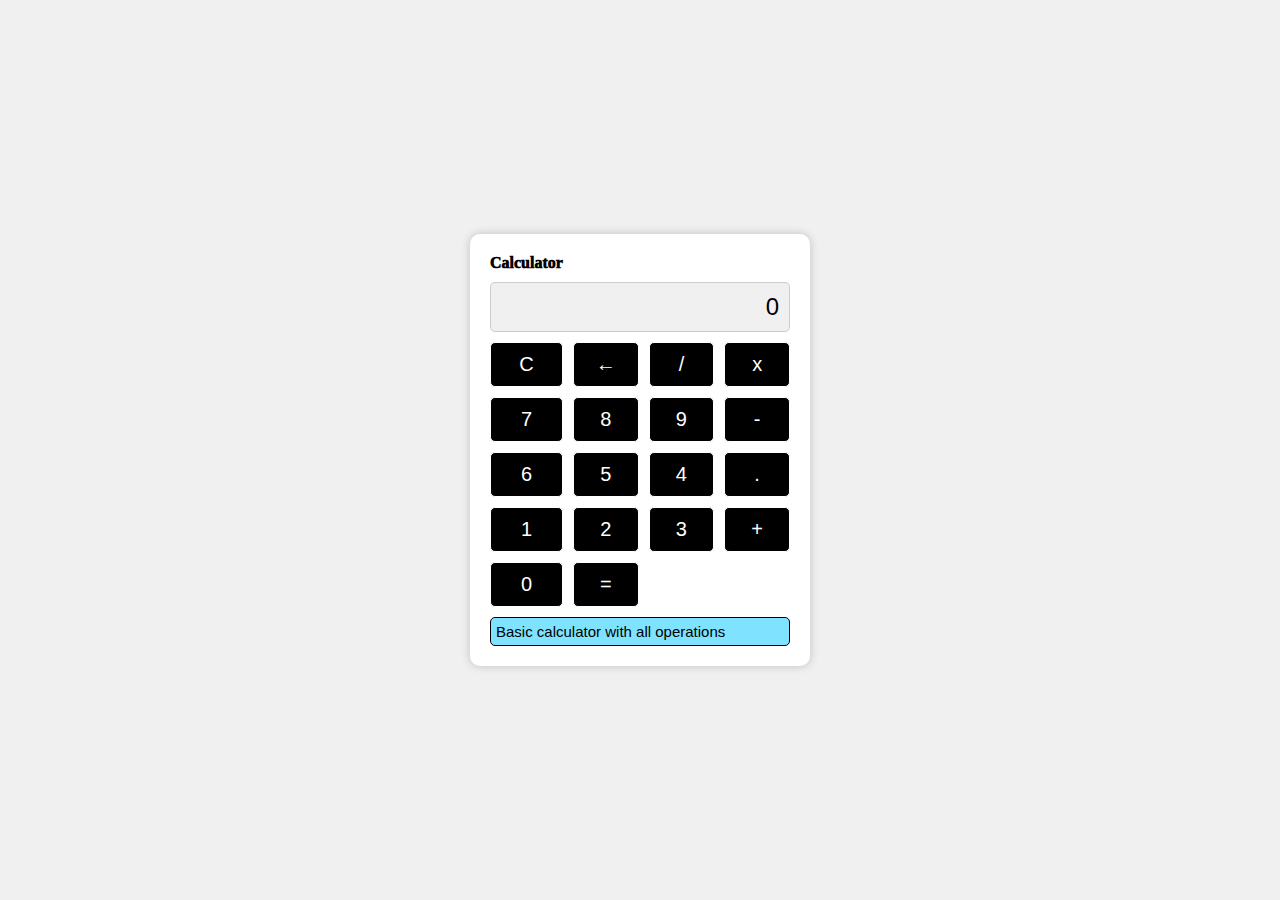
<file: Calculator/calc.html>
<!DOCTYPE html>
<html lang="en">
  <head>
    <meta charset="UTF-8" />
    <meta name="viewport" content="width=device-width, initial-scale=1.0" />
    <link rel="stylesheet" href="cal.css" />
    <title>Basic Calculator</title>
  </head>
  
  <body>
    <div class="calculator">
      <div class="boxer" id="boxer">Calculator</div>
      <div class="display" id="display">0</div>
      <button class="btn" id="clear">C</button>
      <button class="btn" id="backspace">←</button>
      <button class="btn" id="divide">/</button>
      <button class="btn" id="multiply">x</button>
      <button class="btn" id="7">7</button>
      <button class="btn" id="8">8</button>
      <button class="btn" id="9">9</button>
      <button class="btn" id="subtract">-</button>
      <button class="btn" id="6">6</button>
      <button class="btn" id="5">5</button>
      <button class="btn" id="4">4</button>
      <button class="btn" id="decimal">.</button>
      <button class="btn" id="1">1</button>
      <button class="btn" id="2">2</button>
      <button class="btn" id="3">3</button>
      <button class="btn" id="add">+</button>
      <button class="btn" id="0">0</button>
      <button class="btn" id="equals">=</button>

      <div class="display2" id="display2">
        Basic calculator with all operations
        
      </div>
    </div>
    <script src="calc.js"></script>
  </body>
</html>
</file>
<file: Calculator/cal.css>
body {
  display: flex;
  justify-content: center;
  align-items: center;
  height: 100vh;
  margin: 0;
  background-color: #f0f0f0;
  font-family: Arial, sans-serif;
}
  
.calculator {
  display: grid;
  grid-template-columns: repeat(4, 1fr);
  grid-gap: 10px;
  max-width: 300px;
  padding: 20px;
  background-color: #fff;
  border-radius: 10px;
  box-shadow: 0 0 10px rgba(0, 0, 0, 0.2);
}
.boxer{
  font-family: 'Times New Roman', Times, serif;
  font-weight:1000;
}
  
.display {
  grid-column: 1 / -1;
  text-align: right;
  padding: 10px;
  font-size: 24px;
  background-color: #f0f0f0;
  border: 1px solid #ccc;
  border-radius: 5px;
}
  
.display2 {
  grid-column: 1 / -1;
  text-align: left;
  padding: 5px;
  font-size: 15px;
  background-color: rgb(127, 227, 255);
  border: 1px solid black;
  border-radius: 5px;
}
  
.btn {
  padding: 10px;
  font-size: 20px;
  color: white;
  text-align: center;
  background-color:black;
  border: 1px solid white;
  border-radius: 5px;
  cursor: pointer;
  transition: background-color 0.3s;
}
  
.btn:hover {
  background-color: rgb(128, 128, 128);
}
  
.about {
  text-align: center;
}
</file>
